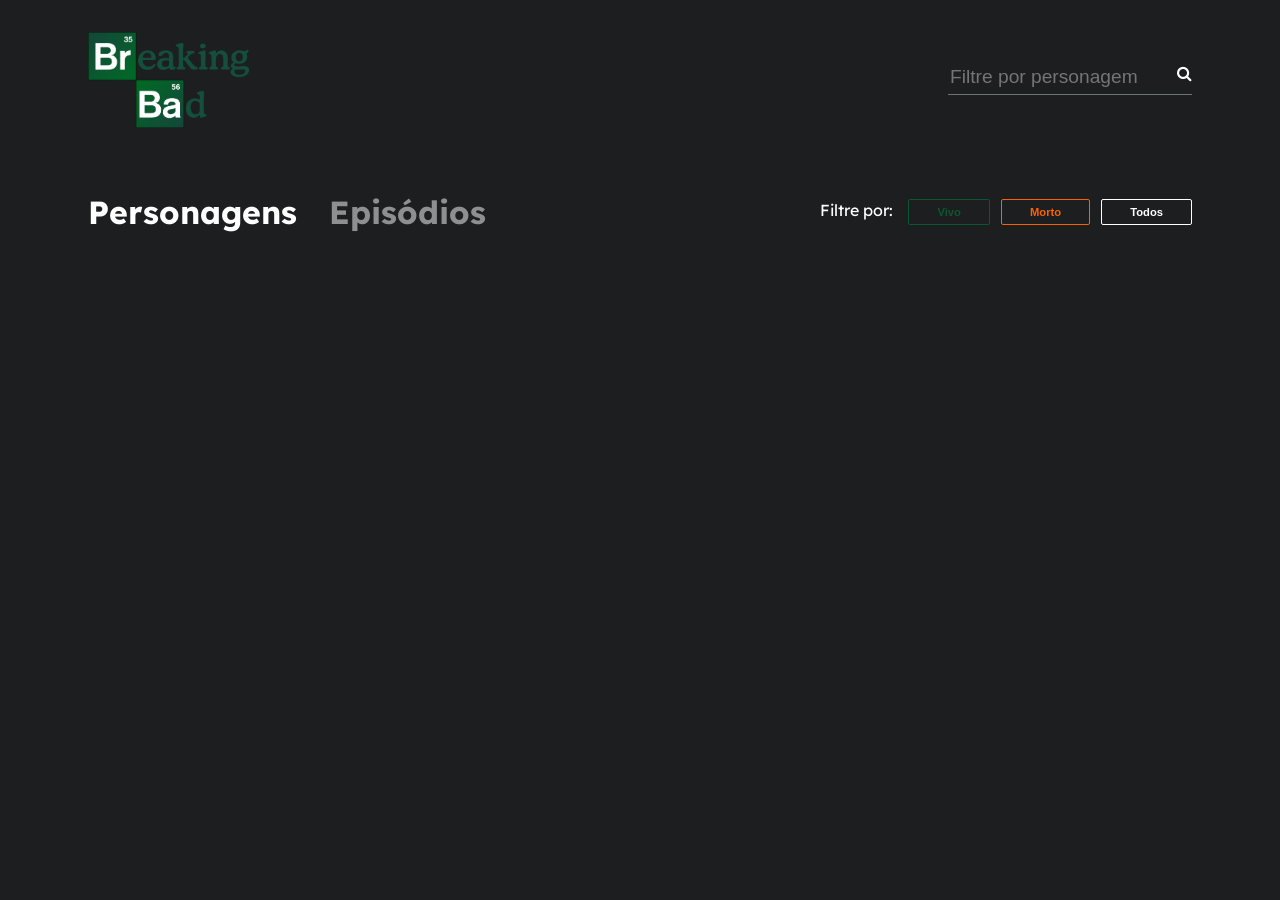
<file: index.html>
<!DOCTYPE html>
<html lang="pt-br">
<head>
    <meta charset="UTF-8">
    <meta name="viewport" content="width=device-width, initial-scale=1.0">
    <meta http-equiv="X-UA-Compatible" content="ie=edge">
    <title>Breaking Bad Project</title>

    <link rel="stylesheet" href="css/style.css">
    <link rel="stylesheet" href="https://cdnjs.cloudflare.com/ajax/libs/font-awesome/4.7.0/css/font-awesome.min.css">
    <link href="https://fonts.googleapis.com/css?family=Lexend+Deca&display=swap" rel="stylesheet">
</head>

<body>

    <div class="container-logo">

        <img src="img/breaking-bad-logo.png" alt="Breaking Bad Logo">
        
        <span id="filtronomeSpan">
            <input type="text" name="filtro" id="filtrar-nomepersonagens" placeholder="Filtre por personagem">
            <i class="fa fa-search"></i>
        </span>

        <span id="filtroepisodioSpan">
            <input type="text" name="filtro2" id="filtrar-nomeepisodios" placeholder="Filtre por episódio">
            <i class="fa fa-search"></i>
        </span>
        
    </div>

    <div class="container-personagens-filtro">
        <p class="titulopersonagens" onclick="apagarDivEpisodios()">Personagens</p>
        <p class="tituloepisodios" onclick="apagarDivPersonagens()">Episódios</p>
        <span id="filtreporpersonagens"class="filtrepor">Filtre por: <button class="filtroVivo">Vivo</button><button class="filtroMorto">Morto</button><button class="filtroTodos">Todos</button></span>

        <span id="filtreporepisodios">Filtre por: 
            <select class="filtro-temporada" onchange="filtrotemporada()">
                <option id="temporada1"value="1">Temporada 1</option>
                <option id="temporada2"value="2">Temporada 2</option>
                <option id="temporada3"value="3">Temporada 3</option>
                <option id="temporada4"value="4">Temporada 4</option>
                <option id="temporada5"value="5">Temporada 5</option>
                <option id="todas"value="todas">Todas</option>
            </select>
        </span>
    </div>

    <div id="container-personagens" class="container"></div>

    <div id="container-episodios" class="containerEpisodios"></div>
  
    <script src="js/main.js"></script>
    <script src="js/filtrosPersonagens.js"></script>
    <script src="js/filtrosEpisodios.js"></script>
</body>



</html>
</file>
<file: css/style.css>
:root {
    --corPreta: #1D1E20; 
    --corVerde: #0B5731;
    --corBranca: #ffffff;
    --corLaranja: #F86300;
    --corCinza: #6A7575;
  }
html{
    background-color: var(--corPreta); 
    font-family: 'Lexend Deca', sans-serif;
    color:var(--corBranca);
}  
*:focus {
    outline: none;
}

.container{
    display: flex;  
    flex-wrap: wrap;
    padding: 0em 2em 2em 2em;
    margin: 0em 2em 2em 2em;
}
.box{
    display: flex;
    flex-direction: column;
    flex: 0 0 calc(25% - 2em);

    box-sizing: border-box;
    /* padding: 1em 1em 1em 1em; */
    margin: 1em 1em 1em 1em;
    position: relative;
    height: 300px;
}

.box h2{
    text-align: left;
    color: var(--corBranca);
    position: absolute;
    bottom: 1em;   
    left: 1em;
}
.box img{
    margin: 0;
    height: 100%;
    width: 100%;
}

.status-personagem{
    position: absolute;
    top: 1em;   
    right: 0em;
    font-size: 0.7em;
    font-weight: bold;
    color: var(--corBranca);
    padding: 1em 2em 1em 2em;
}
.vivo{
    background-color: var(--corVerde);
}
.morto{
    background-color: var(--corLaranja);
}
.apelido-personagem{
    position: absolute;
    top:0em;
    left: 1em;
    text-align: left;
    color: var(--corBranca);
    font-size: 0.7em;
    font-weight: bold;
    font-style: italic;
}

.occupation-personagem{
    position: absolute;
    bottom: 0em;
    left: 0.5em;
    text-align: left;
    color: var(--corBranca);
    font-size: 0.7em;
    font-weight: bold;
    font-style: italic;
}

.container-logo{
    display: flex;
    flex-direction: row;
    justify-content: space-between;
    margin: 2em 5em 2em 5em;
    align-items: center;
}
.container-logo img{
    display: flex;
    box-sizing: border-box;
    height: 6em;
}
.container-logo button{
    border:0;
    background-color: transparent;
    color: var(--corBranca);
    font-weight: bold;
    font-size: 0.8em;
}
.container-logo button:hover{
    opacity:0.7;
}

#filtrar-nomepersonagens, #filtrar-nomeepisodios{
    background-color: transparent;
    border-top: none;
    border-left: none;
    border-right: none;
    border-bottom: solid 1px var(--corCinza);
    color: var(--corBranca);
    font-size: 1.2em;
    color: var(--corCinza);
    padding-bottom: 0.3em;
}
#filtronomeSpan, #filtroepisodioSpan{
    position: relative;
}
#filtronomeSpan i, #filtroepisodioSpan i{
    position: absolute;
    right: 0em;
    top:0;
}

.container-personagens-filtro{
    display: flex;
    flex-direction: row;
    justify-content: space-between;
    margin: 2em 5em 0em 5em;
    align-items: center;
}
.container-personagens-filtro button{
    background-color: transparent;
    border-radius: 2px;
    padding: 0.5em 2.5em 0.5em 2.5em;
    font-size: 0.7em;
    font-weight: bold;
    margin-left: 1em;
}

.container-personagens-filtro .filtroMorto{
    color: var(--corLaranja);
    border: 1px solid var(--corLaranja);
}
.container-personagens-filtro .filtroMorto:hover{
    color: var(--corPreta);
    background-color: var(--corLaranja);
    border: 1px solid var(--corLaranja);
}
.container-personagens-filtro .filtroVivo{
    color: var(--corVerde);
    border: 1px solid var(--corVerde);
}
.container-personagens-filtro .filtroVivo:hover{
    color: var(--corPreta);
    background-color: var(--corVerde);
    border: 1px solid var(--corVerde);
}
.container-personagens-filtro .filtroTodos{
    color: var(--corBranca);
    border: 1px solid var(--corBranca);
}
.container-personagens-filtro .filtroTodos:hover{
    color: var(--corPreta);
    background-color: var(--corBranca);
    border: 1px solid var(--corBranca);
}

.container-personagens-filtro p{
    font-size: 2em;
    font-weight: bold;
}

.container-personagens-filtro p:nth-child(2){
    display: flex;
    flex: 1;
    padding: 0 0 0 1em;
}

.container-personagens-filtro p:hover{
    
    cursor: pointer;
}

.containerEpisodios{
    padding: 0em 2em 2em 2em;
    margin: 0em 2em 2em 2em;
}
.boxEpisodios{
    display: flex;
    /* border: 1px solid red; */
    box-sizing: border-box;
    /* padding: 1em 1em 1em 1em; */
    margin: 1em 5em 1em 5em;
    position: relative;
    height: 150px;
    border-bottom: solid 1px var(--corCinza);

}

.div1{
    width: 33.33%;
}
.div2{
    width: 21.6%;
    padding-left: 2em;
    opacity: 0.6;
}
.div3{
    width: 45%;
    opacity: 0.6;
}
.subdiv1{
    display: flex;
    box-sizing: content-box;
    margin: 0;
}
.subdiv1 p{
    margin: 0;
    margin-right: 0.5em; 
    opacity: 0.6;
}

.titulo{
    margin:0;
    font-size: 2em;
    font-weight: bold;
}

.opacity05{
    opacity: 0.5;
}
.opacity1{
    opacity: 1;
}
.invisivel{
    display: none;
}


.filtro-temporada{
    background: transparent;
    border-radius: 2px;
    padding: 0.5em 1.5em 0.5em 1.5em;
    font-size: 0.7em;
    font-weight: bold;
    margin-left: 1em;
    color: var(--corBranca);
    border: 1px solid var(--corBranca);
}
.filtro-temporada option{
    background: var(--corPreta);
    color: var(--corBranca);
    font-size: inherit;
    font-weight: inherit;
}


@media only screen and (max-width: 768px){
    .container {
        padding: 0em 0em 2em 0em;
        margin: 0em 0em 2em 0em;
    }
    .box{
        flex: 0 0 calc(50% - 2em);
    }
    .container-personagens-filtro{
        flex-direction: column;
        margin: 0em 0em 0em 0em;
        justify-content: center;
    }
    .container-personagens-filtro p {
        padding: 0em 0em 0em 0em !important;
        margin: 0em 0em 1em 0em !important;
    }
    .container-logo{
        flex-direction: column;
        margin: 2em 0em 0em 0em;
    }
    .container-logo img{
        height: 8em;
    }
    .container-logo span{
        margin-top: 3em;
        margin-bottom: 2em;
    }
    .containerEpisodios{
        padding: 0em 0em 0em 0em !important;
    }
    .boxEpisodios {
        margin: 2em 0em 1em 0em !important;
        height: auto;
        padding-bottom: 2em;
    }
    .div1 {
        width: 50%;
    }
    .div2 {
        width: 45%;
    }
    .div3{
        display: none;
    }
}
</file>
